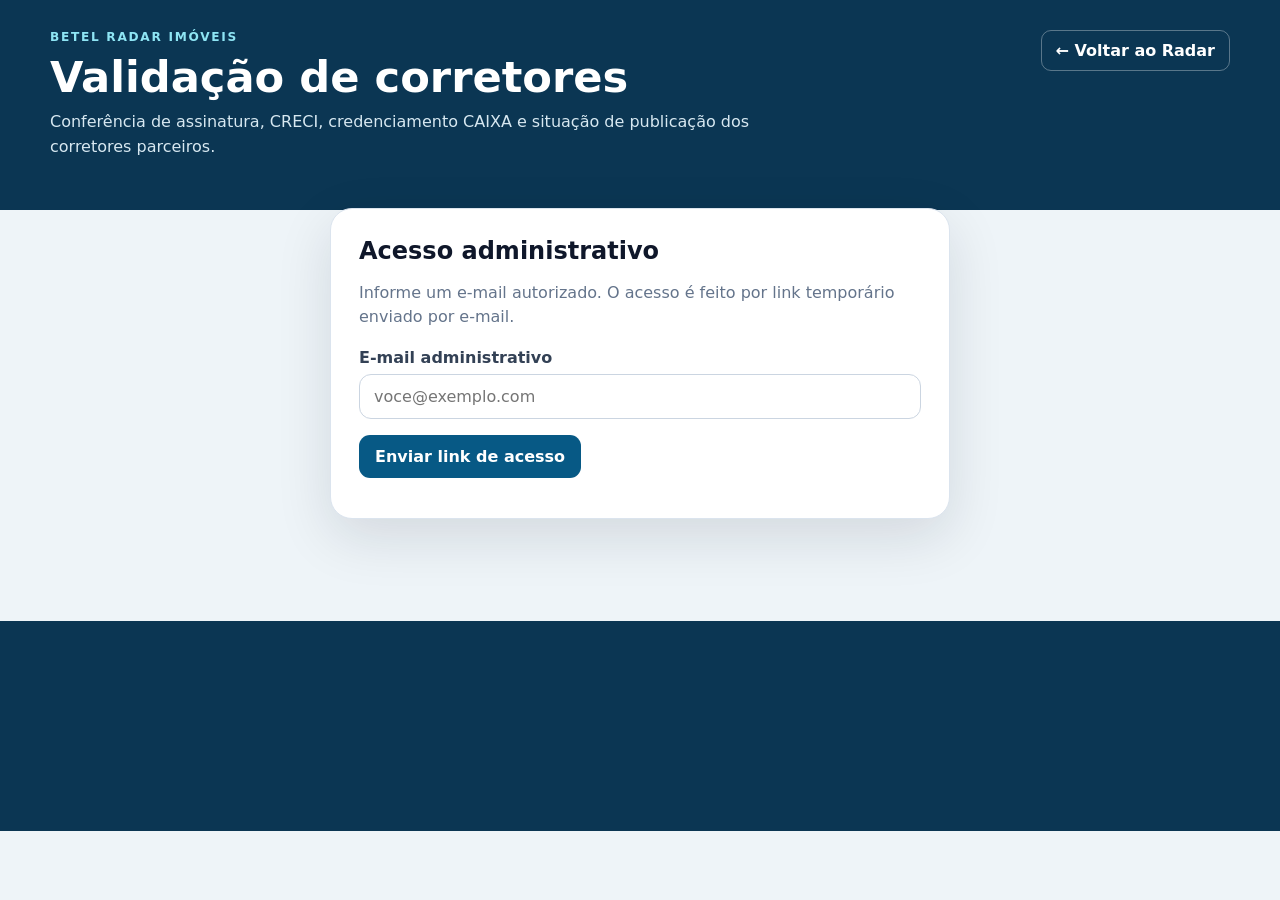
<file: admin.html>
<!doctype html>
<html lang="pt-BR">
<head>
  <meta charset="utf-8" />
  <meta name="viewport" content="width=device-width, initial-scale=1, viewport-fit=cover" />
  <meta name="theme-color" content="#075985" />
  <meta name="robots" content="noindex,nofollow" />
  <title>Administração — Betel Radar Imóveis</title>
  <link rel="icon" href="./icons/icon-192.png" />
  <link rel="stylesheet" href="./admin.css" />
</head>
<body>
  <main class="shell">
    <header class="topbar">
      <div>
        <span class="eyebrow">Betel Radar Imóveis</span>
        <h1>Validação de corretores</h1>
        <p>Conferência de assinatura, CRECI, credenciamento CAIXA e situação de publicação dos corretores parceiros.</p>
      </div>
      <a class="link-back" href="./">← Voltar ao Radar</a>
    </header>

    <section id="loginPanel" class="panel login">
      <h2>Acesso administrativo</h2>
      <p>Informe um e-mail autorizado. O acesso é feito por link temporário enviado por e-mail.</p>
      <form id="adminAccessForm">
        <div class="field">
          <label for="adminEmail">E-mail administrativo</label>
          <input id="adminEmail" type="email" autocomplete="email" required placeholder="voce@exemplo.com" />
        </div>
        <div style="margin-top:16px"><button id="adminAccessButton" class="btn btn-primary" type="submit">Enviar link de acesso</button></div>
        <div id="adminAccessStatus" class="status-msg"></div>
      </form>
    </section>

    <section id="dashboard" class="dashboard">
      <div class="summary">
        <article class="panel metric"><small>Total de corretores</small><strong id="metricTotal">0</strong></article>
        <article class="panel metric"><small>Em validação</small><strong id="metricReview">0</strong></article>
        <article class="panel metric"><small>CRECI pendente</small><strong id="metricCreci">0</strong></article>
        <article class="panel metric"><small>CAIXA pendente</small><strong id="metricCaixa">0</strong></article>
      </div>

      <div class="panel toolbar">
        <input id="adminSearch" type="search" placeholder="Nome, e-mail, CRECI, cidade..." />
        <select id="adminFilter">
          <option value="all">Todos</option>
          <option value="pending">Pendentes</option>
          <option value="active">Perfis ativos</option>
          <option value="rejected">Rejeitados</option>
        </select>
        <button id="adminRefresh" class="btn btn-outline" type="button">Atualizar</button>
      </div>

      <div id="adminStatus" class="status-msg" style="margin:0 0 12px"></div>
      <div id="brokerList" class="broker-list"></div>
    </section>
  </main>
  <script src="./admin.js" defer></script>
</body>
</html>
</file>
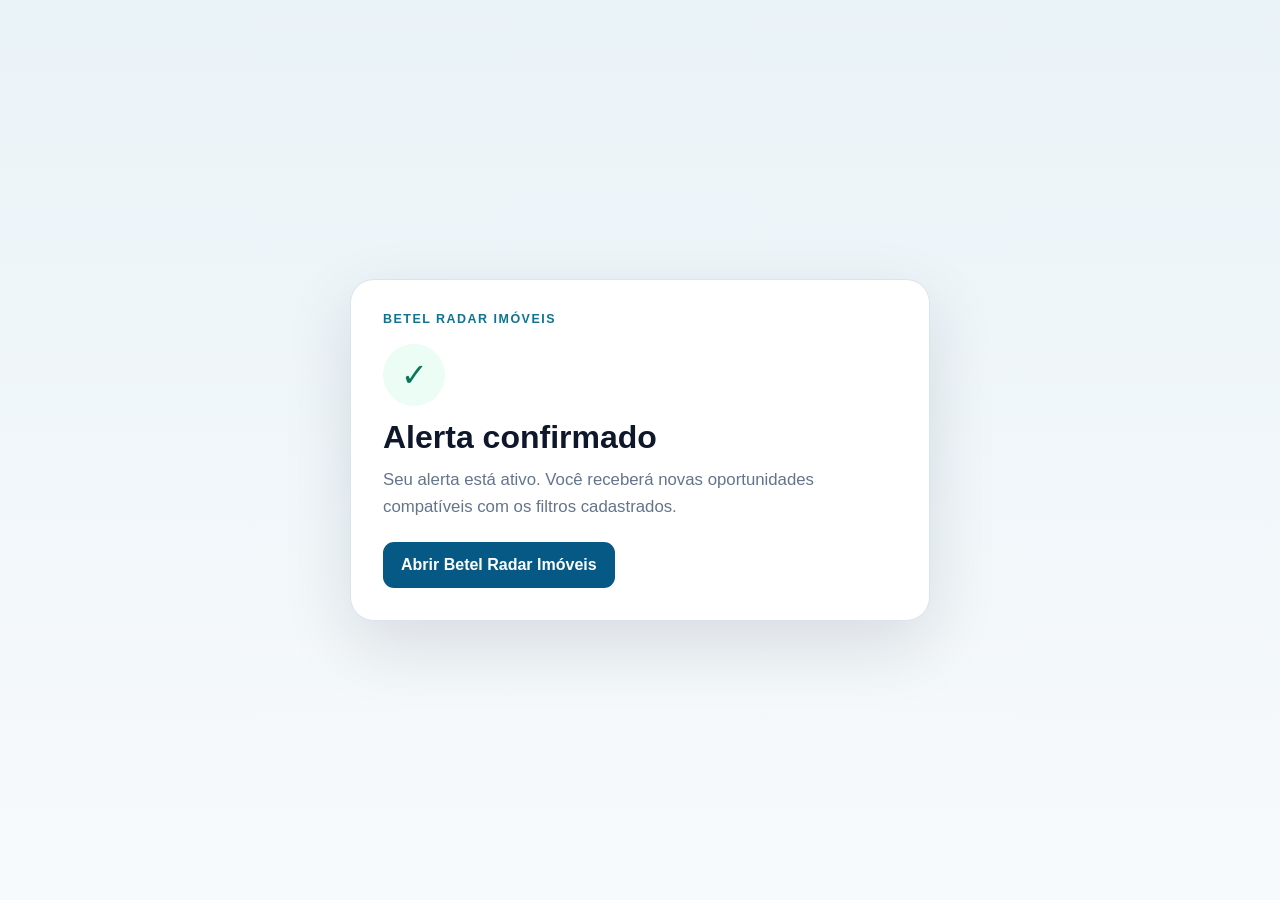
<file: alerta-status.html>
<!doctype html>
<html lang="pt-BR">
<head>
  <meta charset="utf-8" />
  <meta name="viewport" content="width=device-width, initial-scale=1" />
  <meta name="theme-color" content="#075985" />
  <title>Status do alerta — Betel Radar Imóveis</title>
  <style>
    :root{color-scheme:light}
    *{box-sizing:border-box}
    body{margin:0;min-height:100vh;display:grid;place-items:center;padding:20px;background:linear-gradient(180deg,#eaf3f8,#f7fafc);font-family:Arial,sans-serif;color:#0f172a}
    .card{width:min(100%,580px);background:#fff;border:1px solid #dbe4ee;border-radius:24px;padding:32px;box-shadow:0 24px 70px rgba(15,23,42,.12)}
    .kicker{font-size:.78rem;font-weight:800;letter-spacing:.12em;text-transform:uppercase;color:#0e7490}
    .icon{width:62px;height:62px;border-radius:50%;display:grid;place-items:center;font-size:32px;margin:18px 0 14px;background:#ecfdf5;color:#047857}
    .icon.error{background:#fef2f2;color:#b91c1c}
    h1{font-size:2rem;line-height:1.1;margin:0 0 12px}
    p{font-size:1.05rem;line-height:1.6;color:#64748b;margin:0}
    a{display:inline-block;margin-top:22px;background:#075985;color:#fff;text-decoration:none;font-weight:800;padding:14px 18px;border-radius:11px}
  </style>
</head>
<body>
  <main class="card">
    <div class="kicker">Betel Radar Imóveis</div>
    <div id="icon" class="icon">✓</div>
    <h1 id="title">Alerta confirmado</h1>
    <p id="message">Seu alerta está ativo. Você receberá novas oportunidades compatíveis com os filtros cadastrados.</p>
    <a href="https://betelradar.com.br/">Abrir Betel Radar Imóveis</a>
  </main>
  <script>
    const p = new URLSearchParams(location.search);
    const status = p.get('status') || 'confirmed';
    const title = document.querySelector('#title');
    const message = document.querySelector('#message');
    const icon = document.querySelector('#icon');
    const states = {
      confirmed:['Alerta confirmado','Seu alerta está ativo. Você receberá novas oportunidades compatíveis com os filtros cadastrados.','✓',false],
      already_active:['Alerta já estava ativo','Este alerta já havia sido confirmado anteriormente e continua ativo.','✓',false],
      unsubscribed:['Alerta cancelado','O alerta foi cancelado e você não receberá novas mensagens deste perfil.','✓',false],
      already_unsubscribed:['Alerta já estava cancelado','Este alerta já havia sido desativado anteriormente.','✓',false],
      invalid:['Não foi possível concluir','Este link não é válido ou foi substituído por uma solicitação mais recente.','!',true],
      error:['Não foi possível concluir','Ocorreu uma falha temporária. Tente novamente em instantes.','!',true]
    };
    const s = states[status] || states.error;
    title.textContent=s[0]; message.textContent=s[1]; icon.textContent=s[2]; if(s[3]) icon.classList.add('error');
  </script>
</body>
</html>
</file>
<file: admin.css>
:root{--bg:#eef4f8;--card:#fff;--ink:#0f172a;--muted:#64748b;--line:#dbe4ee;--brand:#075985;--brand2:#0e7490;--ok:#047857;--warn:#b45309;--bad:#be123c;--shadow:0 18px 55px rgba(15,23,42,.12)}*{box-sizing:border-box}body{margin:0;background:linear-gradient(180deg,#0b3653 0 210px,var(--bg) 210px);font-family:Inter,ui-sans-serif,system-ui,-apple-system,"Segoe UI",sans-serif;color:var(--ink)}button,input,select,textarea{font:inherit}.shell{width:min(1180px,calc(100% - 28px));margin:0 auto;padding:30px 0 54px}.topbar{display:flex;justify-content:space-between;align-items:flex-start;gap:20px;color:#fff;margin-bottom:24px}.eyebrow{display:block;font-size:.76rem;letter-spacing:.14em;text-transform:uppercase;font-weight:900;color:#8ee5f4;margin-bottom:8px}.topbar h1{margin:0;font-size:clamp(1.7rem,4vw,2.7rem)}.topbar p{margin:8px 0 0;color:#d7e8f1;max-width:720px;line-height:1.55}.link-back{color:#fff;text-decoration:none;border:1px solid rgba(255,255,255,.32);padding:10px 14px;border-radius:10px;font-weight:800}.panel{background:var(--card);border:1px solid var(--line);border-radius:22px;box-shadow:var(--shadow)}.login{width:min(620px,100%);margin:48px auto;padding:28px}.login h2{margin:0 0 8px}.login p{color:var(--muted);line-height:1.55}.field{display:grid;gap:7px;margin-top:18px}.field label{font-weight:800;color:#334155}.field input,.field select,.field textarea{width:100%;border:1px solid #cbd5e1;border-radius:12px;padding:12px 14px;background:#fff}.field textarea{min-height:78px;resize:vertical}.btn{border:1px solid transparent;border-radius:11px;padding:11px 15px;font-weight:850;cursor:pointer}.btn:disabled{opacity:.55;cursor:not-allowed}.btn-primary{background:var(--brand);color:#fff}.btn-outline{background:#fff;color:var(--brand);border-color:#bfd3df}.btn-ok{background:#ecfdf5;color:#047857;border-color:#a7f3d0}.btn-warn{background:#fff7ed;color:#9a3412;border-color:#fed7aa}.btn-bad{background:#fff1f2;color:#be123c;border-color:#fecdd3}.status-msg{margin-top:12px;font-size:.9rem;color:var(--muted)}.status-msg.ok{color:var(--ok)}.status-msg.err{color:var(--bad)}.dashboard{display:none}.dashboard.open{display:block}.toolbar{padding:18px;display:grid;grid-template-columns:minmax(220px,1fr) 220px auto;gap:10px;align-items:center;margin-bottom:16px}.toolbar input,.toolbar select{height:44px;border:1px solid #cbd5e1;border-radius:11px;padding:0 12px;background:#fff}.summary{display:grid;grid-template-columns:repeat(4,minmax(0,1fr));gap:12px;margin-bottom:16px}.metric{padding:18px}.metric small{display:block;color:var(--muted);font-weight:800;margin-bottom:5px}.metric strong{font-size:1.55rem}.broker-list{display:grid;gap:14px}.broker{padding:20px}.broker-head{display:flex;justify-content:space-between;gap:18px;align-items:flex-start}.broker-title h3{margin:0;font-size:1.18rem}.broker-title p{margin:5px 0 0;color:var(--muted);font-size:.9rem}.badges{display:flex;gap:7px;flex-wrap:wrap;justify-content:flex-end}.badge{display:inline-flex;align-items:center;border-radius:999px;padding:6px 9px;font-size:.76rem;font-weight:900;background:#eef6fa;color:#075985}.badge.ok{background:#ecfdf5;color:#047857}.badge.warn{background:#fff7ed;color:#b45309}.badge.bad{background:#fff1f2;color:#be123c}.broker-grid{display:grid;grid-template-columns:repeat(4,minmax(0,1fr));gap:10px;margin-top:16px}.info{border:1px solid var(--line);background:#f8fafc;border-radius:13px;padding:12px}.info small{display:block;color:var(--muted);font-weight:750;margin-bottom:4px}.info strong{font-size:.93rem}.verify-grid{display:grid;grid-template-columns:1fr 1fr;gap:12px;margin-top:14px}.verify-box{border:1px solid var(--line);border-radius:14px;padding:14px}.verify-box h4{margin:0 0 5px}.verify-box p{margin:0;color:var(--muted);font-size:.84rem;line-height:1.5}.verify-actions{display:flex;gap:8px;flex-wrap:wrap;margin-top:12px}.source{margin-top:9px;font-size:.78rem}.source a{color:var(--brand);font-weight:800;text-decoration:none}.manual{border-top:1px solid var(--line);margin-top:14px;padding-top:14px;display:grid;grid-template-columns:1fr auto;gap:10px;align-items:end}.manual textarea{min-height:54px;border:1px solid #cbd5e1;border-radius:10px;padding:10px}.profile-row{display:grid;grid-template-columns:1fr auto;gap:10px;align-items:end;margin-top:12px}.profile-row select{height:42px;border:1px solid #cbd5e1;border-radius:10px;padding:0 10px}.history{margin-top:12px;border-top:1px dashed var(--line);padding-top:10px}.history summary{cursor:pointer;font-weight:850;color:#334155}.history-item{font-size:.78rem;color:var(--muted);padding:7px 0;border-bottom:1px solid #edf2f7}.empty{padding:28px;text-align:center;color:var(--muted)}.busy{opacity:.65;pointer-events:none}@media(max-width:900px){.summary{grid-template-columns:repeat(2,1fr)}.broker-grid{grid-template-columns:repeat(2,1fr)}.verify-grid{grid-template-columns:1fr}.toolbar{grid-template-columns:1fr 180px}.toolbar .btn{grid-column:1/-1}.topbar{flex-direction:column}.badges{justify-content:flex-start}.broker-head{flex-direction:column}}@media(max-width:560px){body{background:linear-gradient(180deg,#0b3653 0 260px,var(--bg) 260px)}.shell{width:min(100% - 16px,1180px);padding-top:18px}.login,.broker{padding:16px}.summary{grid-template-columns:1fr 1fr}.metric{padding:13px}.metric strong{font-size:1.25rem}.broker-grid{grid-template-columns:1fr}.toolbar{grid-template-columns:1fr}.toolbar select{width:100%}.manual,.profile-row{grid-template-columns:1fr}.verify-actions .btn{flex:1 1 130px}.link-back{width:max-content}}
</file>
